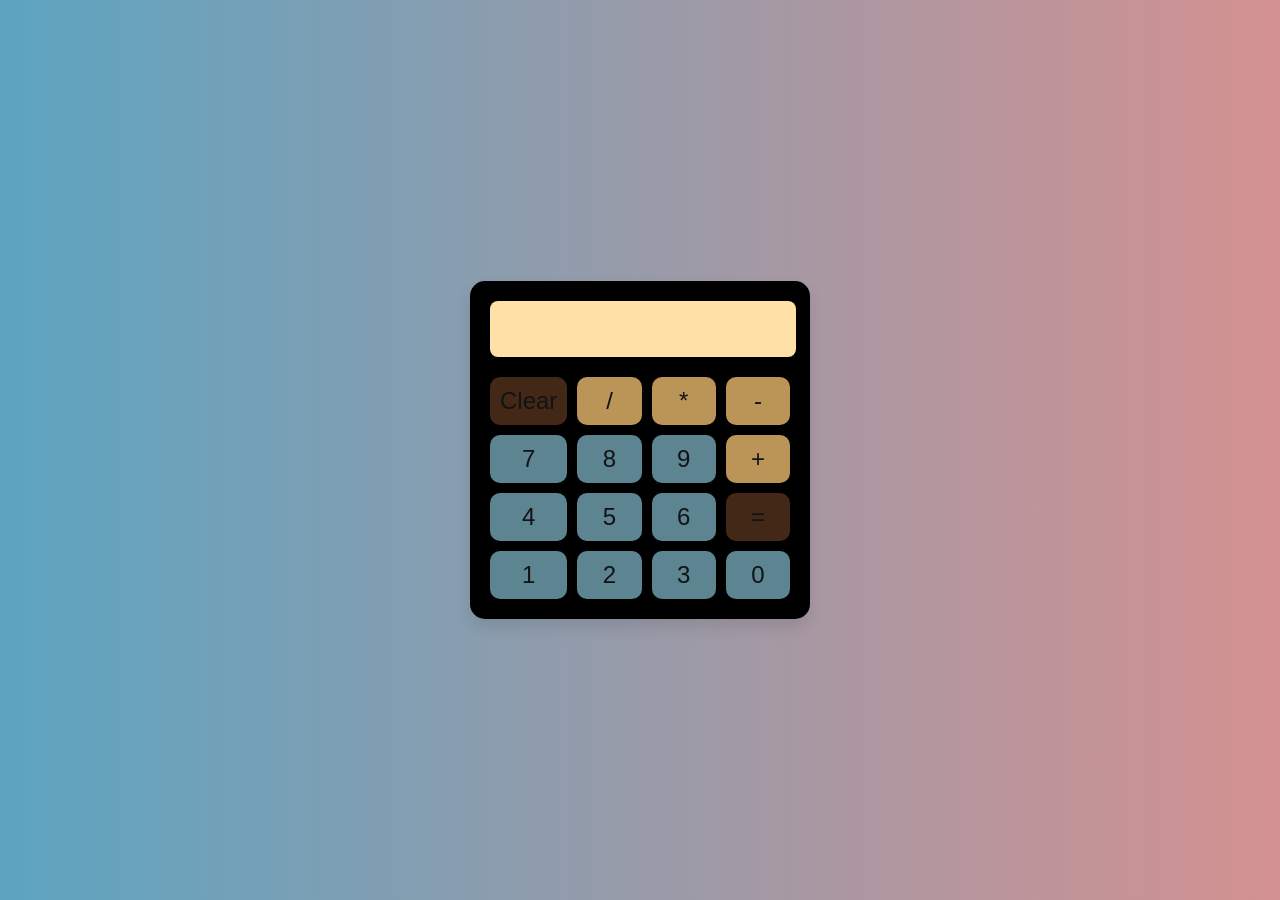
<file: index.html>
<!DOCTYPE html>
<html lang="en">
<head>
    <meta charset="UTF-8">
    <meta name="viewport" content="width=device-width, initial-scale=1.0">
    <title>calculator</title>
    <link rel="stylesheet" href="index.css">
    <script src="index.js"></script>
</head>
<body>
    <div class="calculator">
        <input type="text" id="display" class="display" disabled>
        <div class="buttons">
            <button class="button clear" onclick="clearDisplay()">Clear</button>
            <button class="button operator" onclick="appendOperation('/')">/</button>
            <button class="button operator" onclick="appendOperation('*')">*</button>
            <button class="button operator" onclick="appendOperation('-')">-</button>

            <button class="button" onclick="appendNumber('7')">7</button>
            <button class="button" onclick="appendNumber('8')">8</button>
            <button class="button" onclick="appendNumber('9')">9</button>
            <button class="button operator" onclick="appendOperation('+')">+</button>

            <button class="button" onclick="appendNumber('4')">4</button>
            <button class="button" onclick="appendNumber('5')">5</button>
            <button class="button" onclick="appendNumber('6')">6</button>
            <button class="button equal" onclick="calculate()">=</button>

            <button class="button" onclick="appendNumber('1')">1</button>
            <button class="button" onclick="appendNumber('2')">2</button>
            <button class="button" onclick="appendNumber('3')">3</button>
            <button class="button" onclick="appendNumber('0')">0</button>
        </div>
    </div>
</body>
</html>
</file>
<file: index.css>
body {
  font-family:'Franklin Gothic Medium', 'Arial Narrow', Arial, sans-serif;
  display: flex;
  justify-content: center;
  align-items: center;
  height: 100vh;
  background: linear-gradient(to right,rgba(56, 144, 179, 0.815),rgb(212, 145, 145));
  margin: 0;
}

.calculator {
  width: 300px;
  background-color: black;
  border-radius: 15px;
  box-shadow: 0 8px 16px rgba(0, 0, 0, 0.1);
  padding: 20px;
}

.display {
  width: 100%;
  height: 50px;
  text-align: right;
  font-size: 1.5rem;
  padding: 3px;
  margin-bottom: 20px;
  border: none;
  background-color: #ffe1a8;
  border-radius: 8px;
  color: black;
}

.buttons {
  display: grid;
  grid-template-columns: repeat(4, 1fr);
  gap: 10px;
}

.button {
  background-color: rgb(92, 132, 145);
  border: none;
  font-size: 1.5rem;
  padding: 10px;
  cursor: pointer;
  border-radius: 10px;
  transition: background-color 0.3s, transform 0.2s;
  color: #121314;
}

.button:hover {
  background: transparent;
  color:rgb(99, 212, 216);
  border: 2px solid yellowgreen;
  transform: scale(1.1);
}

.button:active {
  transform: scale(0.95);
}

.button.clear {
  background-color: #432818;
}

.button.clear:hover {
  background-color: #6f1d1b;
}

.button.equal {
  background-color: #432818;
}

.button.equal:hover {
  background-color: #6f1d1b;
}

.button.operator {
  background-color: #bb9457;
}

.button.operator:hover {
  background-color: #6f1d1b;
}
</file>
